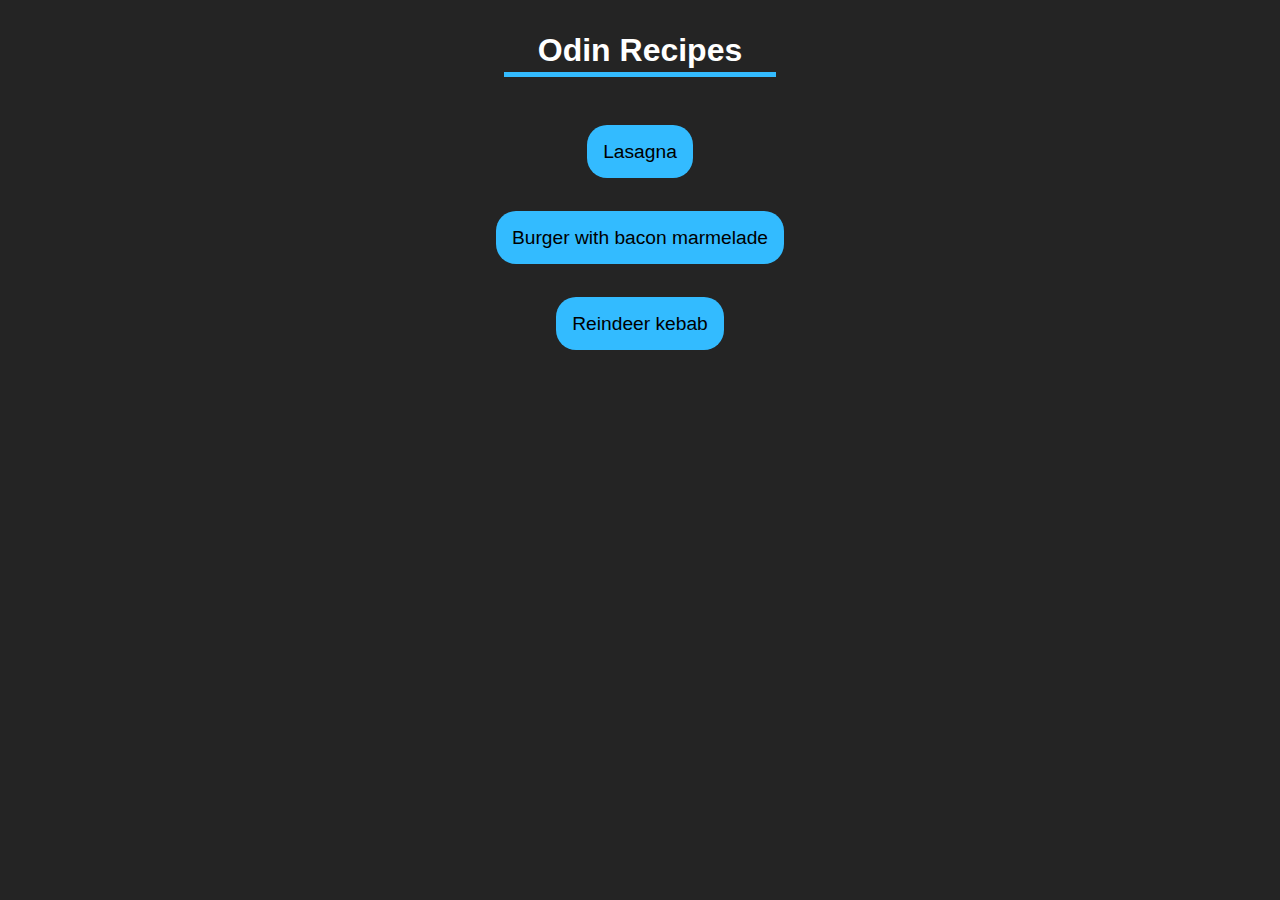
<file: index.html>
<!DOCTYPE html>
<html lang="en">
  <head>
    <meta charset="UTF-8" />
    <meta http-equiv="X-UA-Compatible" content="IE=edge" />
    <meta
      name="viewport"
      content="width=device-width, initial-scale=1.0"
    />
    <title>Odin Recipes</title>
    <link rel="stylesheet" href="./styles/style.css" />
  </head>
  <body>
    <h1>Odin Recipes</h1>
    <div id="content">
      <ul>
        <li>
          <a href="./recipes/lasagna.html">Lasagna</a>
        </li>
        <li>
          <a href="./recipes/burger.html"
            >Burger with bacon marmelade</a
          >
        </li>
        <li>
          <a href="./recipes/kebab.html">Reindeer kebab</a>
        </li>
      </ul>
    </div>
  </body>
</html>
</file>
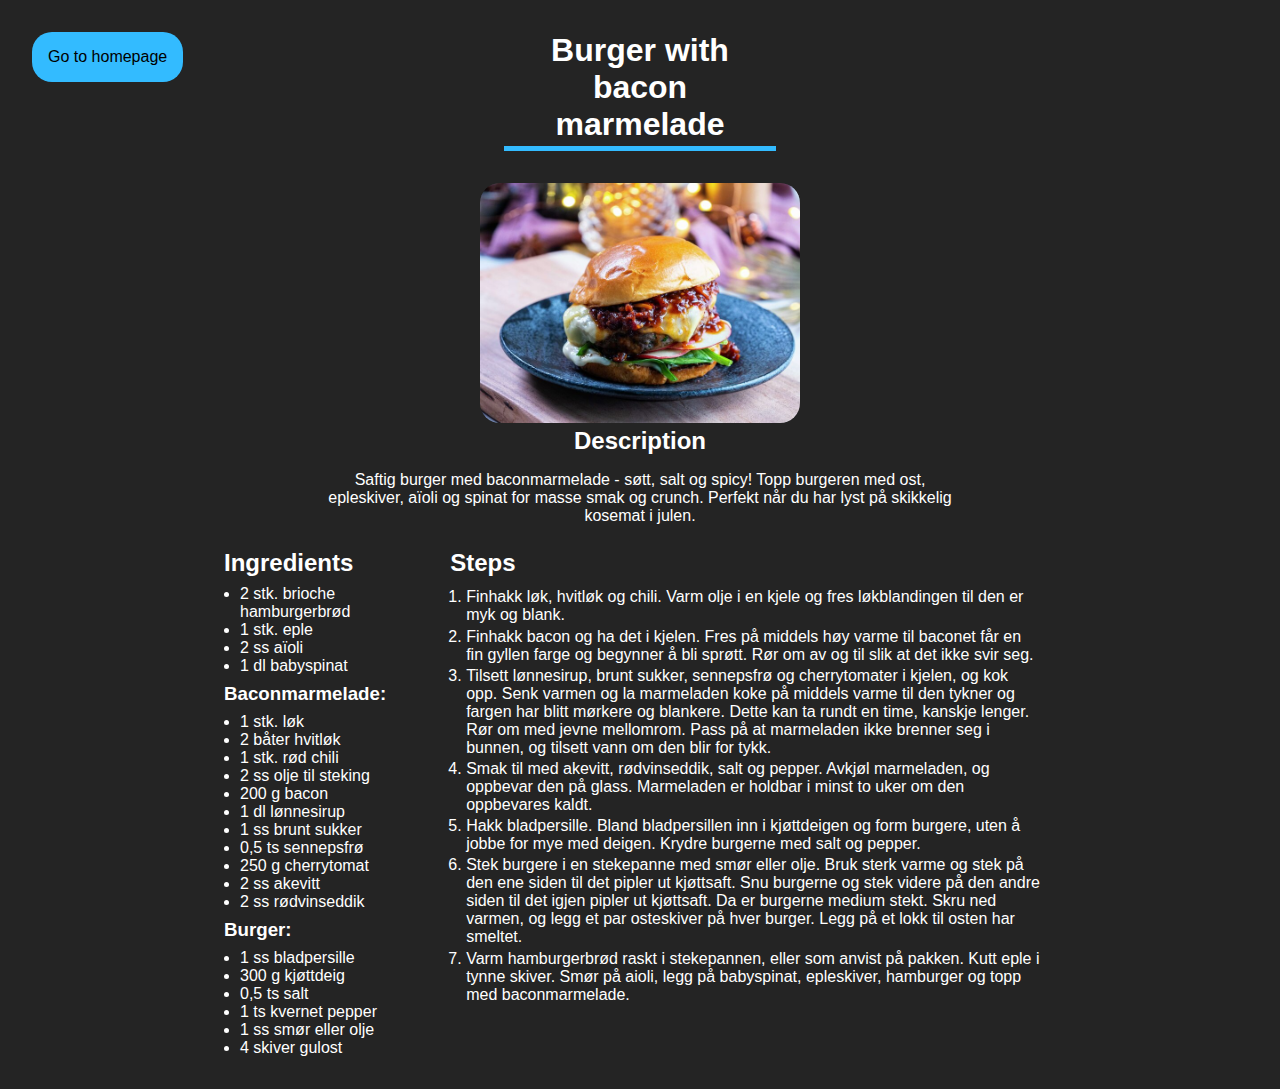
<file: recipes/burger.html>
<!DOCTYPE html>
<html lang="en">
  <head>
    <meta charset="UTF-8" />
    <meta http-equiv="X-UA-Compatible" content="IE=edge" />
    <meta
      name="viewport"
      content="width=device-width, initial-scale=1.0"
    />
    <title>Burger with bacon marmelade</title>
    <link rel="stylesheet" href="../styles/style.css" />
    <link rel="stylesheet" href="../styles/dish.css" />
  </head>
  <body>
    <h1>Burger with bacon marmelade</h1>
    <a id="btn-back" href="/">Go to homepage</a>
    <img src="../images/burger.jpg" alt="Burger" />
    <h2>Description</h2>
    <p id="desc">
      Saftig burger med baconmarmelade - søtt, salt og spicy! Topp
      burgeren med ost, epleskiver, aïoli og spinat for masse smak og
      crunch. Perfekt når du har lyst på skikkelig kosemat i julen.
    </p>
    <div id="container">
      <div id="ingredients">
        <h2>Ingredients</h2>
        <ul>
          <li>2 stk. brioche hamburgerbrød</li>
          <li>1 stk. eple</li>
          <li>2 ss aïoli</li>
          <li>1 dl babyspinat</li>
        </ul>
        <h3>Baconmarmelade:</h3>
        <ul>
          <li>1 stk. løk</li>
          <li>2 båter hvitløk</li>
          <li>1 stk. rød chili</li>
          <li>2 ss olje til steking</li>
          <li>200 g bacon</li>
          <li>1 dl lønnesirup</li>
          <li>1 ss brunt sukker</li>
          <li>0,5 ts sennepsfrø</li>
          <li>250 g cherrytomat</li>
          <li>2 ss akevitt</li>
          <li>2 ss rødvinseddik</li>
        </ul>
        <h3>Burger:</h3>
        <ul>
          <li>1 ss bladpersille</li>
          <li>300 g kjøttdeig</li>
          <li>0,5 ts salt</li>
          <li>1 ts kvernet pepper</li>
          <li>1 ss smør eller olje</li>
          <li>4 skiver gulost</li>
        </ul>
      </div>
      <div id="steps">
        <h2>Steps</h2>
        <ol>
          <li>
            Finhakk løk, hvitløk og chili. Varm olje i en kjele og
            fres løkblandingen til den er myk og blank.
          </li>
          <li>
            Finhakk bacon og ha det i kjelen. Fres på middels høy
            varme til baconet får en fin gyllen farge og begynner å
            bli sprøtt. Rør om av og til slik at det ikke svir seg.
          </li>
          <li>
            Tilsett lønnesirup, brunt sukker, sennepsfrø og
            cherrytomater i kjelen, og kok opp. Senk varmen og la
            marmeladen koke på middels varme til den tykner og fargen
            har blitt mørkere og blankere. Dette kan ta rundt en time,
            kanskje lenger. Rør om med jevne mellomrom. Pass på at
            marmeladen ikke brenner seg i bunnen, og tilsett vann om
            den blir for tykk.
          </li>
          <li>
            Smak til med akevitt, rødvinseddik, salt og pepper. Avkjøl
            marmeladen, og oppbevar den på glass. Marmeladen er
            holdbar i minst to uker om den oppbevares kaldt.
          </li>
          <li>
            Hakk bladpersille. Bland bladpersillen inn i kjøttdeigen
            og form burgere, uten å jobbe for mye med deigen. Krydre
            burgerne med salt og pepper.
          </li>
          <li>
            Stek burgere i en stekepanne med smør eller olje. Bruk
            sterk varme og stek på den ene siden til det pipler ut
            kjøttsaft. Snu burgerne og stek videre på den andre siden
            til det igjen pipler ut kjøttsaft. Da er burgerne medium
            stekt. Skru ned varmen, og legg et par osteskiver på hver
            burger. Legg på et lokk til osten har smeltet.
          </li>
          <li>
            Varm hamburgerbrød raskt i stekepannen, eller som anvist
            på pakken. Kutt eple i tynne skiver. Smør på aioli, legg
            på babyspinat, epleskiver, hamburger og topp med
            baconmarmelade.
          </li>
        </ol>
      </div>
    </div>
  </body>
</html>
</file>
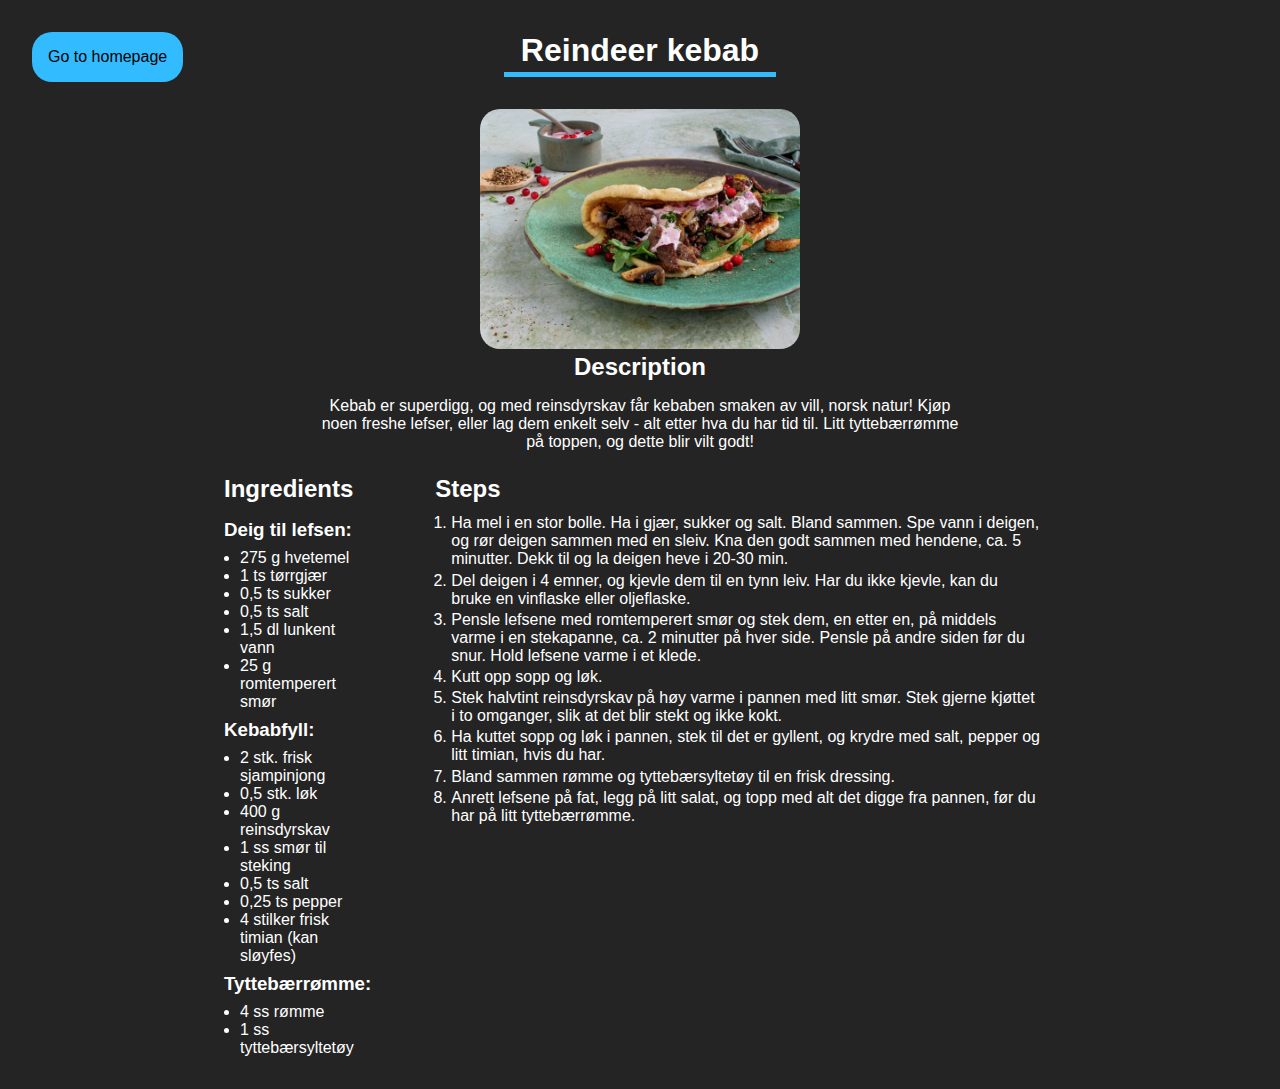
<file: recipes/kebab.html>
<!DOCTYPE html>
<html lang="en">
  <head>
    <meta charset="UTF-8" />
    <meta http-equiv="X-UA-Compatible" content="IE=edge" />
    <meta
      name="viewport"
      content="width=device-width, initial-scale=1.0"
    />
    <title>Reindeer kebab</title>
    <link rel="stylesheet" href="../styles/style.css" />
    <link rel="stylesheet" href="../styles/dish.css" />
  </head>
  <body>
    <h1>Reindeer kebab</h1>
    <a id="btn-back" href="/">Go to homepage</a>
    <img src="../images/kebab.jpg" alt="Kebab" />
    <h2>Description</h2>
    <p id="desc">
      Kebab er superdigg, og med reinsdyrskav får kebaben smaken av
      vill, norsk natur! Kjøp noen freshe lefser, eller lag dem enkelt
      selv - alt etter hva du har tid til. Litt tyttebærrømme på
      toppen, og dette blir vilt godt!
    </p>
    <div id="container">
      <div id="ingredients">
        <h2>Ingredients</h2>
        <h3>Deig til lefsen:</h3>
        <ul>
          <li>275 g hvetemel</li>
          <li>1 ts tørrgjær</li>
          <li>0,5 ts sukker</li>
          <li>0,5 ts salt</li>
          <li>1,5 dl lunkent vann</li>
          <li>25 g romtemperert smør</li>
        </ul>
        <h3>Kebabfyll:</h3>
        <ul>
          <li>2 stk. frisk sjampinjong</li>
          <li>0,5 stk. løk</li>
          <li>400 g reinsdyrskav</li>
          <li>1 ss smør til steking</li>
          <li>0,5 ts salt</li>
          <li>0,25 ts pepper</li>
          <li>4 stilker frisk timian (kan sløyfes)</li>
        </ul>
        <h3>Tyttebærrømme:</h3>
        <ul>
          <li>4 ss rømme</li>
          <li>1 ss tyttebærsyltetøy</li>
        </ul>
      </div>
      <div id="steps">
        <h2>Steps</h2>
        <ol>
          <li>
            Ha mel i en stor bolle. Ha i gjær, sukker og salt. Bland
            sammen. Spe vann i deigen, og rør deigen sammen med en
            sleiv. Kna den godt sammen med hendene, ca. 5 minutter.
            Dekk til og la deigen heve i 20-30 min.
          </li>
          <li>
            Del deigen i 4 emner, og kjevle dem til en tynn leiv. Har
            du ikke kjevle, kan du bruke en vinflaske eller
            oljeflaske.
          </li>
          <li>
            Pensle lefsene med romtemperert smør og stek dem, en etter
            en, på middels varme i en stekapanne, ca. 2 minutter på
            hver side. Pensle på andre siden før du snur. Hold lefsene
            varme i et klede.
          </li>
          <li>Kutt opp sopp og løk.</li>
          <li>
            Stek halvtint reinsdyrskav på høy varme i pannen med litt
            smør. Stek gjerne kjøttet i to omganger, slik at det blir
            stekt og ikke kokt.
          </li>
          <li>
            Ha kuttet sopp og løk i pannen, stek til det er gyllent,
            og krydre med salt, pepper og litt timian, hvis du har.
          </li>
          <li>
            Bland sammen rømme og tyttebærsyltetøy til en frisk
            dressing.
          </li>
          <li>
            Anrett lefsene på fat, legg på litt salat, og topp med alt
            det digge fra pannen, før du har på litt tyttebærrømme.
          </li>
        </ol>
      </div>
    </div>
  </body>
</html>
</file>
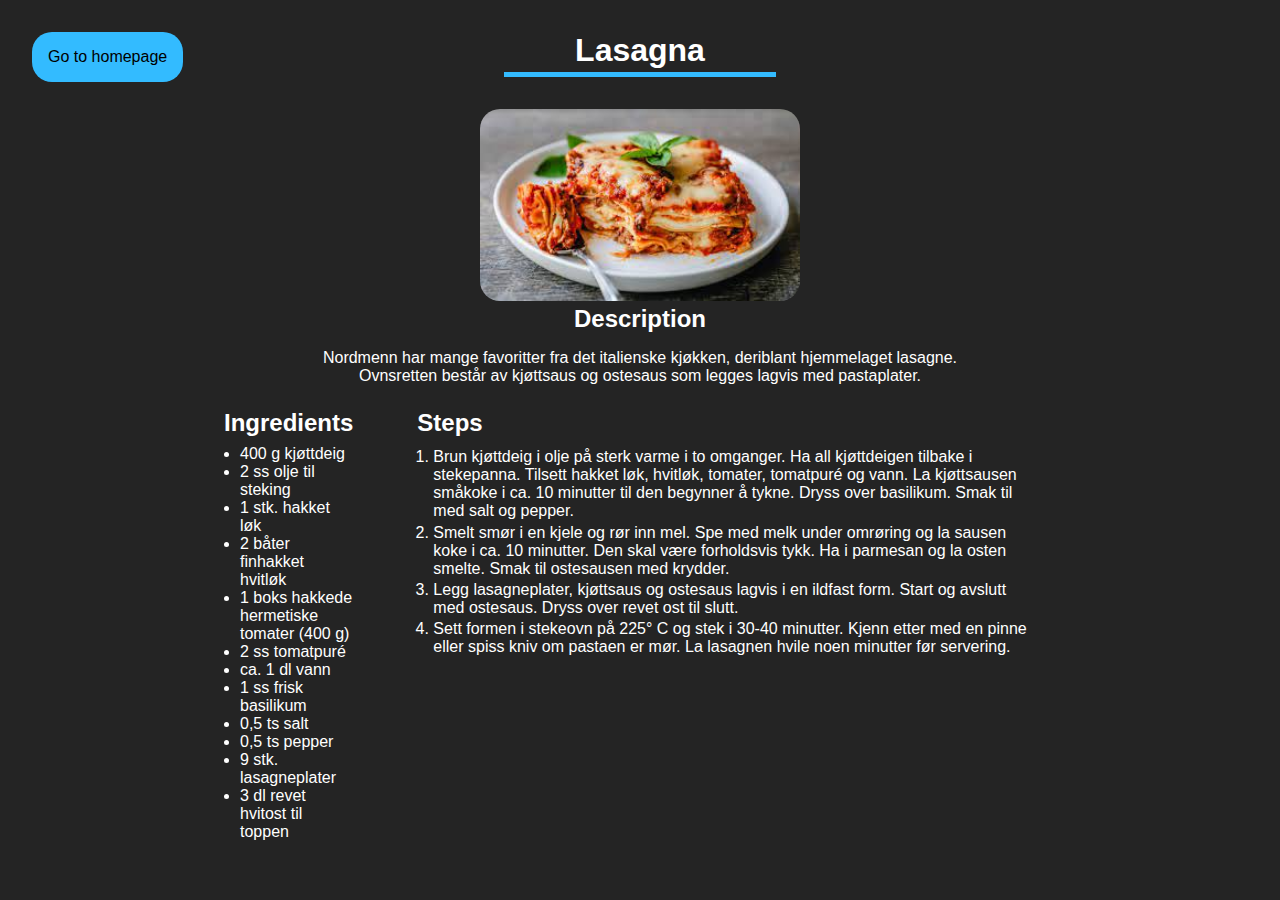
<file: recipes/lasagna.html>
<!DOCTYPE html>
<html lang="en">
  <head>
    <meta charset="UTF-8" />
    <meta http-equiv="X-UA-Compatible" content="IE=edge" />
    <meta
      name="viewport"
      content="width=device-width, initial-scale=1.0"
    />
    <title>Lasagna</title>
    <link rel="stylesheet" href="../styles/style.css" />
    <link rel="stylesheet" href="../styles/dish.css" />
  </head>
  <body>
    <h1>Lasagna</h1>
    <a id="btn-back" href="/">Go to homepage</a>
    <img src="../images/lasagna.jpg" alt="Lasagna" />
    <h2>Description</h2>
    <p id="desc">
      Nordmenn har mange favoritter fra det italienske kjøkken,
      deriblant hjemmelaget lasagne. Ovnsretten består av kjøttsaus og
      ostesaus som legges lagvis med pastaplater.
    </p>
    <div id="container">
      <div id="ingredients">
        <h2>Ingredients</h2>
        <ul>
          <li>400 g kjøttdeig</li>
          <li>2 ss olje til steking</li>
          <li>1 stk. hakket løk</li>
          <li>2 båter finhakket hvitløk</li>
          <li>1 boks hakkede hermetiske tomater (400 g)</li>
          <li>2 ss tomatpuré</li>
          <li>ca. 1 dl vann</li>
          <li>1 ss frisk basilikum</li>
          <li>0,5 ts salt</li>
          <li>0,5 ts pepper</li>
          <li>9 stk. lasagneplater</li>
          <li>3 dl revet hvitost til toppen</li>
        </ul>
      </div>
      <div id="steps">
        <h2>Steps</h2>
        <ol>
          <li>
            Brun kjøttdeig i olje på sterk varme i to omganger. Ha all
            kjøttdeigen tilbake i stekepanna. Tilsett hakket løk,
            hvitløk, tomater, tomatpuré og vann. La kjøttsausen
            småkoke i ca. 10 minutter til den begynner å tykne. Dryss
            over basilikum. Smak til med salt og pepper.
          </li>
          <li>
            Smelt smør i en kjele og rør inn mel. Spe med melk under
            omrøring og la sausen koke i ca. 10 minutter. Den skal
            være forholdsvis tykk. Ha i parmesan og la osten smelte.
            Smak til ostesausen med krydder.
          </li>
          <li>
            Legg lasagneplater, kjøttsaus og ostesaus lagvis i en
            ildfast form. Start og avslutt med ostesaus. Dryss over
            revet ost til slutt.
          </li>
          <li>
            Sett formen i stekeovn på 225° C og stek i 30-40 minutter.
            Kjenn etter med en pinne eller spiss kniv om pastaen er
            mør. La lasagnen hvile noen minutter før servering.
          </li>
        </ol>
      </div>
    </div>
  </body>
</html>
</file>
<file: styles/style.css>
* {
  margin: 0;
  padding: 0;
  box-sizing: border-box;
}

body {
  font-family: Verdana, sans-serif;
  background-color: rgb(36, 36, 36);
  color: #fff;
  text-align: center;
  padding-bottom: 2rem;
}

img {
  width: 20rem;
  height: 100%;
  object-fit: cover;
  border-radius: 20px;
}

#btn-back {
  position: absolute;
  top: 2rem;
  left: 2rem;
  padding: 1rem;
  text-decoration: none;
  color: #000;
  background-color: hsl(200, 100%, 60%);
  border: none;
  cursor: pointer;
  border-radius: 20px;
}

#btn-back:hover {
  background-color: hsl(200, 100%, 40%);
}

h1 {
  margin: 0 auto;
  margin-top: 2rem;
  margin-bottom: 2rem;
  border-bottom: 5px solid hsl(200, 100%, 60%);
  width: 17rem;
  padding-bottom: 0.2rem;
}

#content li {
  list-style-type: none;
  margin: 4rem 0;
}

#content a {
  text-decoration: none;
  color: #000;
  background-color: hsl(200, 100%, 60%);
  padding: 1rem;
  border-radius: 20px;
  font-size: 1.2rem;
}

#content a:hover {
  background-color: hsl(200, 100%, 40%);
}
</file>
<file: styles/dish.css>
body {
  width: 50rem;
  margin: 0 auto;
}

#desc {
  padding: 1rem 5rem;
}

#container {
  display: flex;
}

#ingredients {
  width: 10rem;
  text-align: left;
}

#ingredients h2,
#ingredients h3,
#steps h2 {
  margin-left: -1rem;
  padding: 0.5rem 0;
}

#steps {
  margin-left: 5rem;
  text-align: left;
}

#steps li {
  margin: 0.2rem 0;
}
</file>
